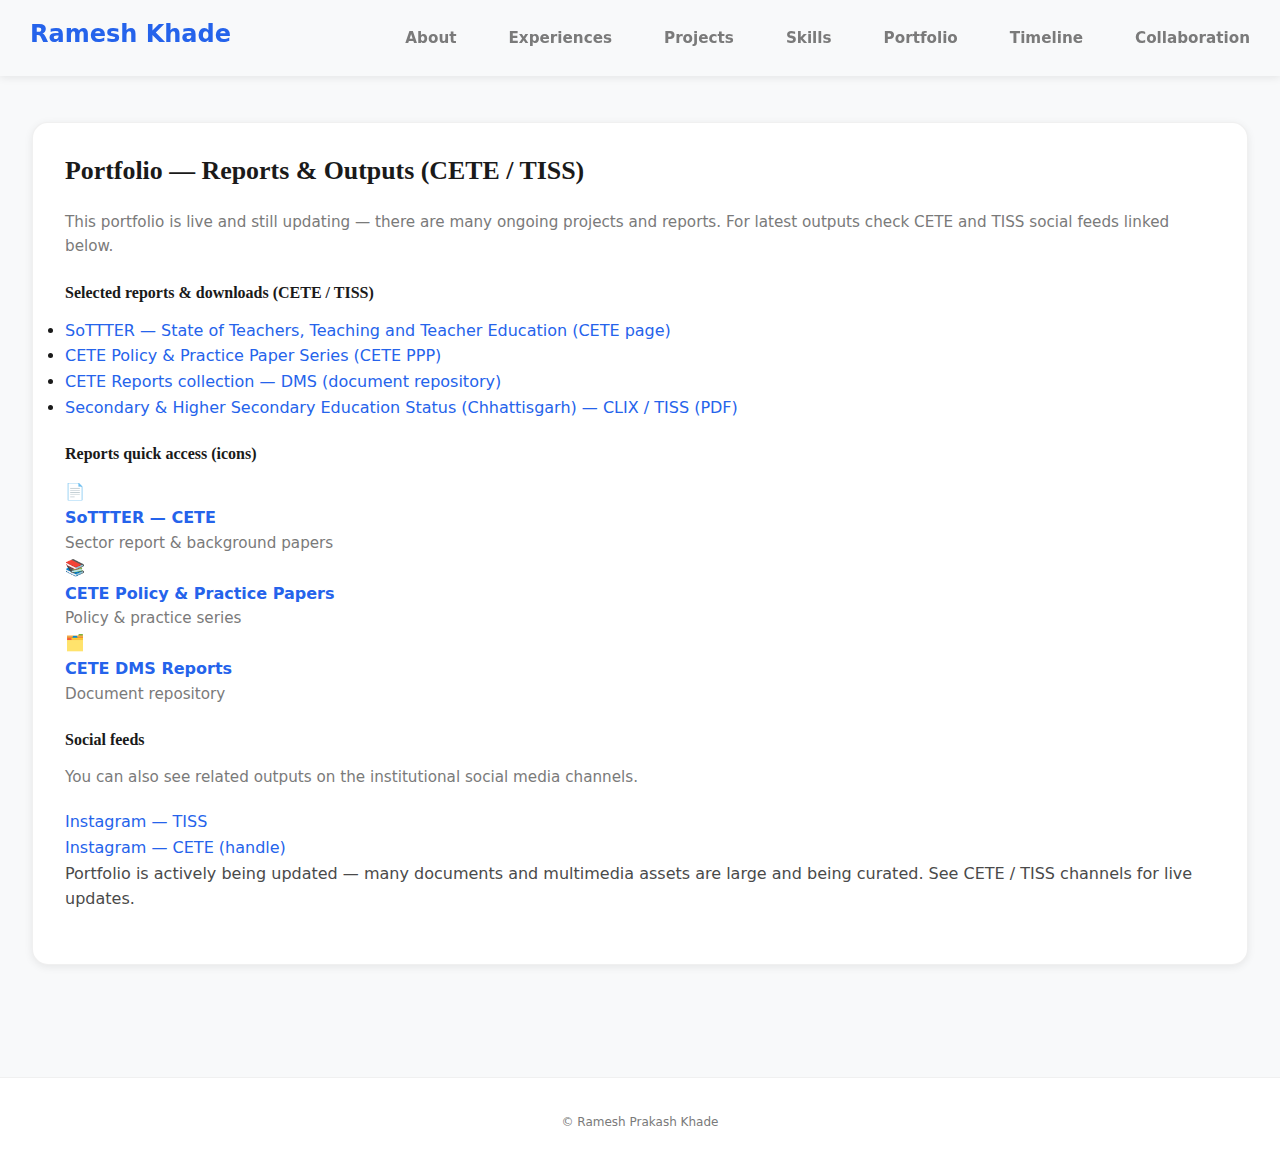
<file: portfolio.html>
<!doctype html>
<html lang="en">
<head>
  <meta charset="utf-8" /><meta name="viewport" content="width=device-width,initial-scale=1" />
  <title>Portfolio & Reports — Ramesh Prakash Khade</title>
  <link rel="stylesheet" href="styles.css" />
  <script src="scripts.js" defer></script>
</head>
<body>
  <header class="site-header">
  <a class="brand-title" href="index.html">Ramesh Khade</a>
  <!-- Theme Toggle Button (ADD THIS BACK) -->
  <button id="theme-toggle" class="theme-toggle" aria-label="Toggle dark/light theme"></button>
  <nav class="primary-nav">
    <a href="index.html">About</a>
    <a href="experience.html">Experiences</a>
    <a href="projects.html">Projects</a>
    <a href="skills.html">Skills</a>
    <a href="portfolio.html">Portfolio</a>
    <a href="timelines.html">Timeline</a>
    <a href="collaborations.html">Collaboration</a>
  </nav>
</header>


  <main class="page">
    <section class="container panel">
      <h2>Portfolio — Reports & Outputs (CETE / TISS)</h2>
      <p class="muted">This portfolio is live and still updating — there are many ongoing projects and reports. For latest outputs check CETE and TISS social feeds linked below.</p>

      <h3>Selected reports & downloads (CETE / TISS)</h3>
      <ul class="reports-list">
        <li><a href="https://tiss.ac.in/view/6/mumbai-campus/centre-of-excellence-in-teacher-education/activities-of-centre-2/sottter/" target="_blank" rel="noopener">SoTTTER — State of Teachers, Teaching and Teacher Education (CETE page)</a></li>
        <li><a href="https://tiss.ac.in/view/6/mumbai-campus/centre-of-excellence-in-teacher-education/activities-of-centre-2/cete-ppp/" target="_blank" rel="noopener">CETE Policy & Practice Paper Series (CETE PPP)</a></li>
        <li><a href="https://dms.tiss.edu/jspui/handle/123456789/170" target="_blank" rel="noopener">CETE Reports collection — DMS (document repository)</a></li>
        <li><a href="https://clix.tiss.edu/wp-content/uploads/2022/06/CG-Education-Status-Final-Report-1.pdf" target="_blank" rel="noopener">Secondary & Higher Secondary Education Status (Chhattisgarh) — CLIX / TISS (PDF)</a></li>
      </ul>

      <h3>Reports quick access (icons)</h3>
      <div class="reports-grid">
        <a class="report-card" href="https://tiss.ac.in/view/6/mumbai-campus/centre-of-excellence-in-teacher-education/activities-of-centre-2/sottter/" target="_blank" rel="noopener">
          <div class="report-icon">📄</div>
          <div><strong>SoTTTER — CETE</strong><div class="muted">Sector report & background papers</div></div>
        </a>

        <a class="report-card" href="https://tiss.ac.in/view/6/mumbai-campus/centre-of-excellence-in-teacher-education/activities-of-centre-2/cete-ppp/" target="_blank" rel="noopener">
          <div class="report-icon">📚</div>
          <div><strong>CETE Policy & Practice Papers</strong><div class="muted">Policy & practice series</div></div>
        </a>

        <a class="report-card" href="https://dms.tiss.edu/jspui/handle/123456789/170" target="_blank" rel="noopener">
          <div class="report-icon">🗂️</div>
          <div><strong>CETE DMS Reports</strong><div class="muted">Document repository</div></div>
        </a>
      </div>

      <h3>Social feeds</h3>
      <p class="muted">You can also see related outputs on the institutional social media channels.</p>
      <div class="social-grid">
        <a class="social-embed" href="https://www.instagram.com/tiss_edu/" target="_blank" rel="noopener">
          <div class="social-box">Instagram — TISS</div>
        </a>

        <a class="social-embed" href="https://www.instagram.com/cete_tiss/" target="_blank" rel="noopener">
          <div class="social-box">Instagram — CETE (handle)</div>
        </a>
      </div>

      <p class="note">Portfolio is actively being updated — many documents and multimedia assets are large and being curated. See CETE / TISS channels for live updates.</p>
    </section>
  </main>

  <footer class="site-footer"><small>© Ramesh Prakash Khade</small></footer>


</body>
</html>
</file>
<file: styles.css>
:root {
  /* Golden Ratio (Phi) */
  --phi: 1.618;
  --phi-inv: 0.618;

  /* Light Mode Variables */
  --bg: #f8f9fa;
  --panel: #ffffff;
  --text: #1a1a1a;
  --text-secondary: #4a4a4a;
  --muted: #7a7a7a;
  --accent: #2563eb;
  --accent-light: #3b82f6;
  --accent-dark: #1e40af;
  --accent-2: #7c3aed;
  --success: #10b981;
  --warning: #f59e0b;
  --danger: #ef4444;
  --shadow-color: rgba(0, 0, 0, 0.08);
  --shadow-color-hover: rgba(0, 0, 0, 0.12);
  --border-color: rgba(0, 0, 0, 0.06);
  --border-color-light: rgba(0, 0, 0, 0.04);

  /* Design Constants */
  --radius: 12px;
  --radius-lg: 16px;
  --gap: 20px;
  --max-w: 1200px;
  --font-sans: "Inter", system-ui, -apple-system, "Segoe UI", Roboto, Arial;
  --font-serif: "Merriweather", Georgia, serif;

  /* Golden Ratio Typography Scale (Base: 1rem) */
  --base: 1rem;
  --h1: calc(var(--base) * var(--phi) * var(--phi)); /* ~2.618rem */
  --h2: calc(var(--base) * var(--phi)); /* ~1.618rem */
  --h3: var(--base); /* 1rem */
  --small: calc(var(--base) * var(--phi-inv)); /* ~0.618rem */
}

/* Dark Mode */
[data-theme='dark'] {
  --bg: #0f172a;
  --panel: #1e293b;
  --text: #ffffff;
  --text-secondary: #cbd5e1;
  --muted: #94a3b8;
  --accent: #3b82f6;
  --accent-light: #60a5fa;
  --accent-dark: #1e40af;
  --accent-2: #a78bfa;
  --success: #10b981;
  --warning: #f59e0b;
  --danger: #ef4444;
  --shadow-color: rgba(0, 0, 0, 0.3);
  --shadow-color-hover: rgba(0, 0, 0, 0.4);
  --border-color: rgba(255, 255, 255, 0.1);
  --border-color-light: rgba(255, 255, 255, 0.05);
}

/* Reset */
* {
  box-sizing: border-box;
  margin: 0;
  padding: 0;
}

html, body {
  height: 100%;
}

body {
  font-family: var(--font-sans);
  color: var(--text);
  background: var(--bg);
  -webkit-font-smoothing: antialiased;
  -moz-osx-font-smoothing: grayscale;
  line-height: 1.6;
  transition: background 0.3s ease, color 0.3s ease;
}

/* Typography */
h1, h2, h3, h4, h5, h6 {
  font-family: var(--font-serif);
  font-weight: 700;
  line-height: 1.2;
  margin-bottom: var(--gap);
}

h1 { font-size: var(--h1); }
h2 { font-size: var(--h2); }
h3 { font-size: var(--h3); }

p {
  margin-bottom: var(--gap);
  color: var(--text-secondary);
}

a {
  color: var(--accent);
  text-decoration: none;
  transition: color 0.3s ease;
}

a:hover {
  color: var(--accent-light);
  text-decoration: underline;
}

/* Header */
.site-header {
  display: flex;
  flex-wrap: wrap;          /* allows elements to move to next line on small screens */
  justify-content: space-between;
  align-items: center;
  padding: 1rem 2rem;
  border-bottom: 1px solid var(--border-color);
  position: sticky;
  top: 0;
  z-index: 100;
  background: var(--panel);
  box-shadow: 0 2px 8px var(--shadow-color);
}

.brand-title {
  font-weight: 700;
  color: var(--accent);
  font-size: 1.5rem;
  text-decoration: none;
  transition: color 0.3s ease;
  margin-bottom: 0.5rem;   /* for wrapping on small screens */
}

.brand-title:hover {
  color: var(--accent-light);
}

.primary-nav {
  display: flex;
  align-items: center;
  gap: 2rem;
}

.primary-nav a {
  color: var(--muted);
  text-decoration: none;
  font-weight: 500;
  font-size: 0.95rem;
  transition: color 0.3s ease;
  position: relative;
}

.primary-nav a:hover {
  color: var(--accent);
}

.primary-nav a::after {
  content: '';
  position: absolute;
  bottom: -4px;
  left: 0;
  width: 0;
  height: 2px;
  background: var(--accent);
  transition: width 0.3s ease;
}

.primary-nav a:hover::after {
  width: 100%;
}

/* Theme Toggle Button */
.theme-toggle {
  position: fixed;       /* fixed so it stays on the screen */
  bottom: 1.5rem;        /* distance from bottom edge */
  right: 1.5rem;         /* distance from right edge */
  z-index: 1000;         /* stays above other content */
  background: none;
  border: none;
  cursor: pointer;
  color: var(--muted);
  padding: 0.5rem;
  display: flex;
  align-items: center;
  justify-content: center;
  transition: color 0.3s ease, transform 0.3s ease;
  border-radius: var(--radius);
}

.theme-toggle:hover {
  color: var(--accent);
  transform: rotate(20deg);
}

.theme-toggle svg {
  width: 24px;
  height: 24px;
}

/* Layout */
.page {
  display: flex;
  gap: 3rem;
  padding: 2rem;
  max-width: calc(var(--max-w) + 400px);
  margin: 0 auto;
  min-height: calc(100vh - 200px);
}

.left-column {
  flex: 0 0 280px;
  position: sticky;
  top: 80px;
  height: fit-content;
}

.main-column {
  flex: 1;
  min-width: 0;
}

/* Avatar */
.avatar {
  width: 100%;
  max-width: 200px;
  height: auto;
  border-radius: var(--radius-lg);
  margin-bottom: var(--gap);
  box-shadow: 0 4px 12px var(--shadow-color);
  transition: transform 0.3s ease, box-shadow 0.3s ease;
}

.avatar:hover {
  transform: translateY(-4px);
  box-shadow: 0 8px 16px var(--shadow-color-hover);
}

/* Name */
.name {
  font-size: var(--h2);
  margin-bottom: 1rem;
  color: var(--text);
}

/* Contact Mini */
.contact-mini {
  list-style: none;
  display: flex;
  flex-direction: column;
  gap: 0.75rem;
}

.contact-mini li {
  display: flex;
  align-items: center;
  gap: 0.75rem;
  font-size: 0.9rem;
  color: var(--text-secondary);
}

.contact-mini svg {
  width: 18px;
  height: 18px;
  color: var(--accent);
  flex-shrink: 0;
}

.contact-mini a {
  color: var(--accent);
  text-decoration: none;
  transition: color 0.3s ease;
}

.contact-mini a:hover {
  color: var(--accent-light);
  text-decoration: underline;
}

/* Panel */
.panel {
  background: var(--panel);
  border: 1px solid var(--border-color);
  border-radius: var(--radius-lg);
  padding: 2rem;
  margin-bottom: 2rem;
  box-shadow: 0 2px 8px var(--shadow-color);
  transition: box-shadow 0.3s ease, transform 0.3s ease;
}

.panel:hover {
  box-shadow: 0 4px 16px var(--shadow-color-hover);
  transform: translateY(-2px);
}

.panel h2 {
  color: var(--text);
  margin-bottom: 1.5rem;
  font-size: var(--h2);
}

.panel h3 {
  color: var(--text);
  margin-top: 1.5rem;
  margin-bottom: 1rem;
  font-size: var(--h3);
}

.lead {
  font-size: 1.1rem;
  color: var(--text);
  line-height: 1.8;
  margin-bottom: 1.5rem;
}

.muted {
  color: var(--muted);
  font-size: 0.95rem;
}

/* Skills Section */
.skills-grid {
  display: grid;
  grid-template-columns: repeat(auto-fit, minmax(200px, 1fr));
  gap: 1.5rem;
  margin-bottom: 2rem;
}

.skill-category {
  background: var(--panel);
  border: 1px solid var(--border-color);
  border-radius: var(--radius-lg);
  padding: 1.5rem;
  box-shadow: 0 2px 8px var(--shadow-color);
  transition: all 0.3s ease;
}

.skill-category:hover {
  box-shadow: 0 4px 16px var(--shadow-color-hover);
  transform: translateY(-4px);
  border-color: var(--accent);
}

.skill-category h3 {
  color: var(--accent);
  font-size: 1.1rem;
  margin-bottom: 1rem;
  display: flex;
  align-items: center;
  gap: 0.5rem;
}

.skill-category svg {
  width: 20px;
  height: 20px;
}

.skill-list {
  list-style: none;
  display: flex;
  flex-wrap: wrap;
  gap: 0.75rem;
}

.skill-list li {
  background: var(--bg);
  color: var(--text);
  padding: 0.5rem 1rem;
  border-radius: 20px;
  font-size: 0.9rem;
  border: 1px solid var(--border-color);
  transition: all 0.3s ease;
}

.skill-list li:hover {
  background: var(--accent);
  color: white;
  border-color: var(--accent);
  transform: scale(1.05);
}

/* Projects Section */
.projects-container {
  margin-top: 2rem;
}

.filter-buttons {
  display: flex;
  flex-wrap: wrap;
  gap: 1rem;
  margin-bottom: 2rem;
}

.filter-btn {
  padding: 0.75rem 1.5rem;
  border: 2px solid var(--border-color);
  background: var(--panel);
  color: var(--text);
  border-radius: 20px;
  cursor: pointer;
  font-weight: 500;
  transition: all 0.3s ease;
  font-size: 0.95rem;
}

.filter-btn:hover {
  border-color: var(--accent);
  color: var(--accent);
}

.filter-btn.active {
  background: var(--accent);
  color: white;
  border-color: var(--accent);
}

.projects-grid {
  display: grid;
  grid-template-columns: repeat(auto-fill, minmax(280px, 1fr));
  gap: 2rem;
  margin-bottom: 3rem;
}

.project-card {
  background: var(--panel);
  border: 1px solid var(--border-color);
  border-radius: var(--radius-lg);
  overflow: hidden;
  box-shadow: 0 2px 8px var(--shadow-color);
  transition: all 0.3s ease;
  cursor: pointer;
  display: flex;
  flex-direction: column;
  height: 100%;
}

.project-card:hover {
  box-shadow: 0 8px 24px var(--shadow-color-hover);
  transform: translateY(-8px);
  border-color: var(--accent);
}

.project-image {
  width: 100%;
  height: 200px;
  object-fit: cover;
  background: linear-gradient(135deg, var(--accent) 0%, var(--accent-2) 100%);
  display: flex;
  align-items: center;
  justify-content: center;
  color: white;
  font-weight: 600;
  text-align: center;
  padding: 1rem;
}

.project-content {
  padding: 1.5rem;
  flex: 1;
  display: flex;
  flex-direction: column;
}

.project-theme {
  display: inline-block;
  background: var(--accent);
  color: white;
  padding: 0.25rem 0.75rem;
  border-radius: 12px;
  font-size: 0.75rem;
  font-weight: 600;
  margin-bottom: 0.75rem;
  width: fit-content;
}

.project-title {
  font-size: 1.1rem;
  font-weight: 700;
  color: var(--text);
  margin-bottom: 0.75rem;
  line-height: 1.3;
}

.project-duration {
  font-size: 0.85rem;
  color: var(--muted);
  margin-bottom: 1rem;
  display: flex;
  align-items: center;
  gap: 0.5rem;
}

.project-duration svg {
  width: 16px;
  height: 16px;
}

.project-summary {
  font-size: 0.95rem;
  color: var(--text-secondary);
  line-height: 1.5;
  flex: 1;
  margin-bottom: 1rem;
}

.project-link {
  color: var(--accent);
  font-weight: 600;
  display: inline-flex;
  align-items: center;
  gap: 0.5rem;
  transition: all 0.3s ease;
}

.project-link:hover {
  gap: 1rem;
}

.project-link svg {
  width: 18px;
  height: 18px;
}

/* Project Detail Page */
.project-detail {
  max-width: 900px;
  margin: 0 auto;
}

.project-detail-header {
  margin-bottom: 3rem;
}

.project-detail-image {
  width: 100%;
  height: 400px;
  object-fit: cover;
  border-radius: var(--radius-lg);
  margin-bottom: 2rem;
  box-shadow: 0 4px 16px var(--shadow-color);
}

.project-detail-title {
  font-size: 2.5rem;
  margin-bottom: 1rem;
  color: var(--text);
}

.project-detail-meta {
  display: flex;
  gap: 2rem;
  margin-bottom: 2rem;
  flex-wrap: wrap;
}

.project-detail-meta-item {
  display: flex;
  align-items: center;
  gap: 0.75rem;
  color: var(--text-secondary);
}

.project-detail-meta-item svg {
  width: 20px;
  height: 20px;
  color: var(--accent);
}

.project-detail-description {
  font-size: 1.05rem;
  line-height: 1.8;
  color: var(--text-secondary);
  margin-bottom: 2rem;
}

/* Timeline Section */
.timeline {
  position: relative;
  padding: 2rem 0;
}

.timeline::before {
  content: '';
  position: absolute;
  left: 50%;
  transform: translateX(-50%);
  width: 3px;
  height: 100%;
  background: linear-gradient(180deg, var(--accent) 0%, var(--accent-2) 100%);
  border-radius: 2px;
}

.timeline-item {
  margin-bottom: 3rem;
  position: relative;
}

.timeline-item:nth-child(odd) .timeline-content {
  margin-left: 0;
  margin-right: 50%;
  padding-right: 2rem;
  text-align: right;
}

.timeline-item:nth-child(even) .timeline-content {
  margin-left: 50%;
  margin-right: 0;
  padding-left: 2rem;
  text-align: left;
}

.timeline-dot {
  position: absolute;
  left: 50%;
  top: 0;
  transform: translateX(-50%);
  width: 24px;
  height: 24px;
  background: var(--accent);
  border: 4px solid var(--panel);
  border-radius: 50%;
  z-index: 10;
  box-shadow: 0 0 0 4px var(--bg);
  transition: all 0.3s ease;
}

.timeline-item:hover .timeline-dot {
  width: 32px;
  height: 32px;
  top: -4px;
  box-shadow: 0 0 0 8px var(--bg), 0 0 16px var(--shadow-color-hover);
}

.timeline-content {
  background: var(--panel);
  border: 1px solid var(--border-color);
  border-radius: var(--radius-lg);
  padding: 1.5rem;
  box-shadow: 0 2px 8px var(--shadow-color);
  transition: all 0.3s ease;
}

.timeline-item:hover .timeline-content {
  box-shadow: 0 4px 16px var(--shadow-color-hover);
  border-color: var(--accent);
}

.timeline-year {
  font-size: 1.5rem;
  font-weight: 700;
  color: var(--accent);
  margin-bottom: 0.5rem;
}

.timeline-title {
  font-size: 1.1rem;
  font-weight: 700;
  color: var(--text);
  margin-bottom: 0.25rem;
}

.timeline-subtitle {
  font-size: 0.95rem;
  color: var(--muted);
  margin-bottom: 0.75rem;
  font-weight: 500;
}

.timeline-description {
  font-size: 0.95rem;
  color: var(--text-secondary);
  line-height: 1.6;
}

.timeline-category {
  display: inline-block;
  background: var(--accent);
  color: white;
  padding: 0.25rem 0.75rem;
  border-radius: 12px;
  font-size: 0.75rem;
  font-weight: 600;
  margin-top: 0.75rem;
}

/* Experience Section */
.experience-item {
  background: var(--panel);
  border-left: 4px solid var(--accent);
  border-radius: var(--radius-lg);
  padding: 1.5rem;
  margin-bottom: 1.5rem;
  box-shadow: 0 2px 8px var(--shadow-color);
  transition: all 0.3s ease;
}

.experience-item:hover {
  box-shadow: 0 4px 16px var(--shadow-color-hover);
  transform: translateX(4px);
}

.experience-title {
  font-size: 1.1rem;
  font-weight: 700;
  color: var(--text);
  margin-bottom: 0.25rem;
}

.experience-company {
  font-size: 0.95rem;
  color: var(--accent);
  font-weight: 600;
  margin-bottom: 0.75rem;
}

.experience-duration {
  font-size: 0.85rem;
  color: var(--muted);
  margin-bottom: 1rem;
}

.experience-description {
  font-size: 0.95rem;
  color: var(--text-secondary);
  line-height: 1.6;
}

/* Footer */
.site-footer {
  text-align: center;
  padding: 2rem;
  border-top: 1px solid var(--border-color);
  background: var(--panel);
  color: var(--muted);
  font-size: 0.9rem;
  margin-top: 3rem;
}

/* Responsive Design */
@media (max-width: 768px) {
  .page {
    flex-direction: column;
    gap: 2rem;
    padding: 1rem;
  }

  .left-column {
    flex: 1;
    position: static;
    max-width: 100%;
  }

  .primary-nav {
    gap: 1rem;
    flex-wrap: wrap;
  }

  .primary-nav a {
    font-size: 0.85rem;
  }

  .projects-grid {
    grid-template-columns: repeat(auto-fill, minmax(250px, 1fr));
    gap: 1.5rem;
  }

  .timeline::before {
    left: 12px;
  }

  .timeline-item:nth-child(odd) .timeline-content,
  .timeline-item:nth-child(even) .timeline-content {
    margin-left: 50px;
    margin-right: 0;
    padding-left: 1.5rem;
    padding-right: 0;
    text-align: left;
  }

  .timeline-dot {
    left: 0;
    transform: translateX(-50%);
  }

  .project-detail-title {
    font-size: 1.8rem;
  }

  .panel {
    padding: 1.5rem;
  }

  h1 {
    font-size: 1.8rem;
  }

  h2 {
    font-size: 1.4rem;
  }
}

@media (max-width: 480px) {
  .site-header {
    flex-direction: column;
    gap: 1rem;
    padding: 1rem;
  }

  .brand-title {
    font-size: 1.2rem;
  }

  .primary-nav {
    width: 100%;
    justify-content: center;
    gap: 0.75rem;
  }

  .primary-nav a {
    font-size: 0.75rem;
    padding: 0.5rem;
  }

  .projects-grid {
    grid-template-columns: 1fr;
  }

  .skills-grid {
    grid-template-columns: 1fr;
  }

  .page {
    padding: 0.5rem;
  }

  .panel {
    padding: 1rem;
  }

  .project-detail-image {
    height: 250px;
  }

  .project-detail-title {
    font-size: 1.5rem;
  }

  .contact-mini {
    gap: 0.5rem;
  }

  .contact-mini li {
    font-size: 0.85rem;
  }
}

/* Utility Classes */
.text-center {
  text-align: center;
}

.text-muted {
  color: var(--muted);
}

.mt-1 { margin-top: 0.5rem; }
.mt-2 { margin-top: 1rem; }
.mt-3 { margin-top: 1.5rem; }
.mt-4 { margin-top: 2rem; }

.mb-1 { margin-bottom: 0.5rem; }
.mb-2 { margin-bottom: 1rem; }
.mb-3 { margin-bottom: 1.5rem; }
.mb-4 { margin-bottom: 2rem; }

.p-1 { padding: 0.5rem; }
.p-2 { padding: 1rem; }
.p-3 { padding: 1.5rem; }
.p-4 { padding: 2rem; }

/* Loading State */
@keyframes shimmer {
  0% {
    background-position: -1000px 0;
  }
  100% {
    background-position: 1000px 0;
  }
}

.loading {
  animation: shimmer 2s infinite;
  background: linear-gradient(90deg, var(--border-color) 25%, var(--shadow-color) 50%, var(--border-color) 75%);
  background-size: 1000px 100%;
}

/* Animations */
@keyframes fadeIn {
  from {
    opacity: 0;
    transform: translateY(10px);
  }
  to {
    opacity: 1;
    transform: translateY(0);
  }
}

.fade-in {
  animation: fadeIn 0.3s ease-out;
}

/* Print Styles */
@media print {
  .site-header,
  .site-footer,
  .theme-toggle,
  .filter-buttons {
    display: none;
  }

  .page {
    max-width: 100%;
    padding: 0;
  }

  .panel {
    page-break-inside: avoid;
    box-shadow: none;
    border: 1px solid #ddd;
  }
}
/* Sticky Header */
.site-header {
  position: fixed;
  top: 0;
  left: 0;
  right: 0;
  z-index: 1000;
  background: var(--color-bg);
  padding: 15px 30px;
  display: flex;
  justify-content: space-between;
  align-items: center;
  border-bottom: 1px solid var(--color-border);
}

.primary-nav a {
  margin-left: 20px;
  font-weight: 600;
}

/* Add padding so content doesn’t hide behind header */
body {
  padding-top: 90px;
}

/* Collaboration Thumbnails */
.partner-grid {
  display: grid;
  grid-template-columns: repeat(auto-fit, minmax(180px, 1fr));
  gap: 25px;
  padding: 20px 0;
}

.partner-card {
  background: var(--color-bg);
  padding: 15px;
  border-radius: 10px;
  text-align: center;
  box-shadow: var(--shadow-sm);
  transition: transform 0.2s ease;
}

.partner-card:hover {
  transform: translateY(-5px);
}

.partner-image {
  width: 100%;
  max-width: 180px;
  height: auto;
  border-radius: 8px;
}

.partner-name {
  margin-top: 10px;
  font-size: 1rem;
  font-weight: 600;
}
</file>
